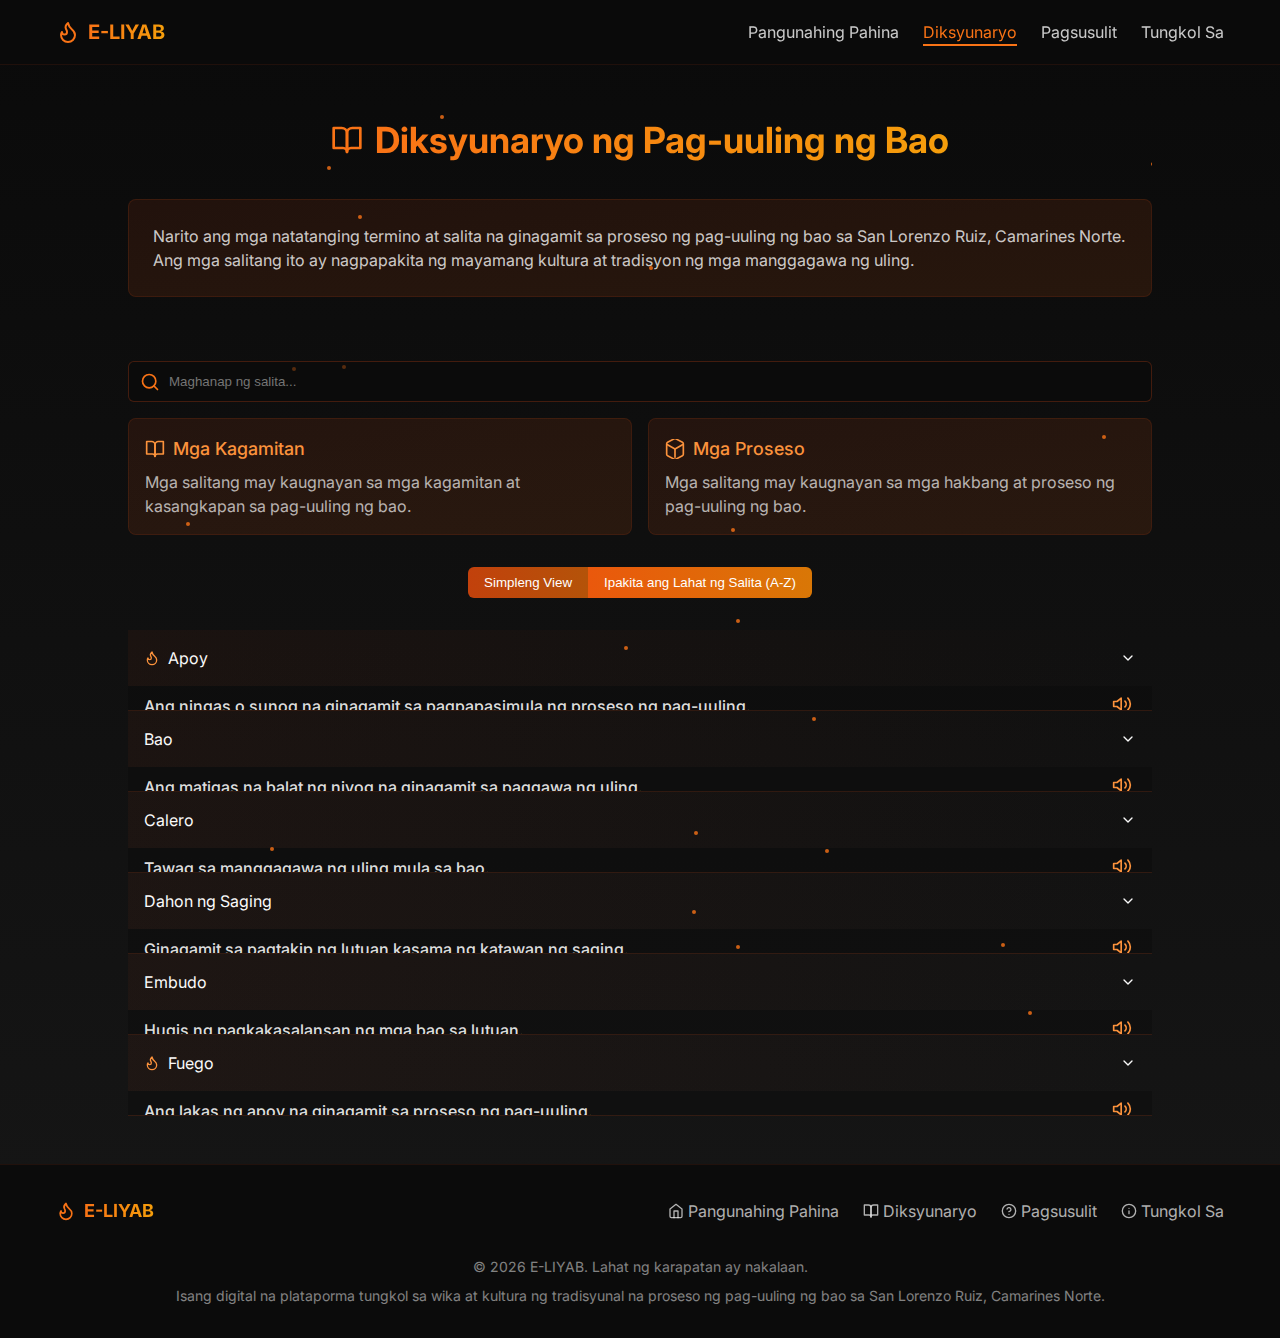
<file: dictionary.html>
<!DOCTYPE html>
<html lang="en">
<head>
  <meta charset="UTF-8">
  <meta name="viewport" content="width=device-width, initial-scale=1.0">
  <title>Diksyunaryo | E-LIYAB</title>
  <link rel="stylesheet" href="css/styles.css">
  <link href="https://fonts.googleapis.com/css2?family=Inter:wght@400;500;600;700&display=swap" rel="stylesheet">
</head>
<body class="dark-theme">
  <header class="navbar">
    <div class="container">
      <a href="index.html" class="logo">
        <svg xmlns="http://www.w3.org/2000/svg" width="24" height="24" viewBox="0 0 24 24" fill="none" stroke="currentColor" stroke-width="2" stroke-linecap="round" stroke-linejoin="round" class="flame-icon">
          <path d="M8.5 14.5A2.5 2.5 0 0 0 11 12c0-1.38-.5-2-1-3-1.072-2.143-.224-4.054 2-6 .5 2.5 2 4.9 4 6.5 2 1.6 3 3.5 3 5.5a7 7 0 1 1-14 0c0-1.153.433-2.294 1-3a2.5 2.5 0 0 0 2.5 2.5z"></path>
        </svg>
        <span class="logo-text">E-LIYAB</span>
      </a>

      <nav class="desktop-nav">
        <a href="index.html" class="nav-link">Pangunahing Pahina</a>
        <a href="dictionary.html" class="nav-link active">Diksyunaryo</a>
        <a href="quiz.html" class="nav-link">Pagsusulit</a>
        <a href="about.html" class="nav-link">Tungkol Sa</a>
      </nav>

      <button class="menu-button" id="menuButton">
        <svg xmlns="http://www.w3.org/2000/svg" width="24" height="24" viewBox="0 0 24 24" fill="none" stroke="currentColor" stroke-width="2" stroke-linecap="round" stroke-linejoin="round" class="menu-icon">
          <line x1="4" x2="20" y1="12" y2="12"></line>
          <line x1="4" x2="20" y1="6" y2="6"></line>
          <line x1="4" x2="20" y1="18" y2="18"></line>
        </svg>
      </button>
    </div>
  </header>

  <div class="mobile-menu" id="mobileMenu">
    <div class="container">
      <div class="mobile-menu-header">
        <a href="index.html" class="logo">
          <svg xmlns="http://www.w3.org/2000/svg" width="24" height="24" viewBox="0 0 24 24" fill="none" stroke="currentColor" stroke-width="2" stroke-linecap="round" stroke-linejoin="round" class="flame-icon">
            <path d="M8.5 14.5A2.5 2.5 0 0 0 11 12c0-1.38-.5-2-1-3-1.072-2.143-.224-4.054 2-6 .5 2.5 2 4.9 4 6.5 2 1.6 3 3.5 3 5.5a7 7 0 1 1-14 0c0-1.153.433-2.294 1-3a2.5 2.5 0 0 0 2.5 2.5z"></path>
          </svg>
          <span class="logo-text">E-LIYAB</span>
        </a>
        <button class="close-button" id="closeButton">
          <svg xmlns="http://www.w3.org/2000/svg" width="24" height="24" viewBox="0 0 24 24" fill="none" stroke="currentColor" stroke-width="2" stroke-linecap="round" stroke-linejoin="round" class="close-icon">
            <path d="M18 6 6 18"></path>
            <path d="m6 6 12 12"></path>
          </svg>
        </button>
      </div>
      <nav class="mobile-nav">
        <a href="index.html" class="mobile-nav-link">Pangunahing Pahina</a>
        <a href="dictionary.html" class="mobile-nav-link active">Diksyunaryo</a>
        <a href="quiz.html" class="mobile-nav-link">Pagsusulit</a>
        <a href="about.html" class="mobile-nav-link">Tungkol Sa</a>
      </nav>
    </div>
  </div>

  <main class="main-content">
    <div class="container">
      <div class="dictionary-section">
        <!-- Animated ember particles -->
        <div class="ember-container" id="emberContainer"></div>

        <div class="page-header">
          <svg xmlns="http://www.w3.org/2000/svg" width="32" height="32" viewBox="0 0 24 24" fill="none" stroke="currentColor" stroke-width="2" stroke-linecap="round" stroke-linejoin="round" class="page-icon">
            <path d="M2 3h6a4 4 0 0 1 4 4v14a3 3 0 0 0-3-3H2z"></path>
            <path d="M22 3h-6a4 4 0 0 0-4 4v14a3 3 0 0 1 3-3h7z"></path>
          </svg>
          <h1 class="page-title">Diksyunaryo ng Pag-uuling ng Bao</h1>
        </div>

        <div class="intro-card">
          <p class="intro-text">
            Narito ang mga natatanging termino at salita na ginagamit sa proseso ng pag-uuling ng bao sa San Lorenzo
            Ruiz, Camarines Norte. Ang mga salitang ito ay nagpapakita ng mayamang kultura at tradisyon ng mga
            manggagawa ng uling.
          </p>
        </div>

        <div class="dictionary-content">
          <div class="search-container">
            <svg xmlns="http://www.w3.org/2000/svg" width="20" height="20" viewBox="0 0 24 24" fill="none" stroke="currentColor" stroke-width="2" stroke-linecap="round" stroke-linejoin="round" class="search-icon">
              <circle cx="11" cy="11" r="8"></circle>
              <path d="m21 21-4.3-4.3"></path>
            </svg>
            <input type="search" id="searchInput" class="search-input" placeholder="Maghanap ng salita...">
          </div>

          <div class="category-cards">
            <div class="category-card">
              <div class="category-header">
                <svg xmlns="http://www.w3.org/2000/svg" width="20" height="20" viewBox="0 0 24 24" fill="none" stroke="currentColor" stroke-width="2" stroke-linecap="round" stroke-linejoin="round" class="category-icon">
                  <path d="M2 3h6a4 4 0 0 1 4 4v14a3 3 0 0 0-3-3H2z"></path>
                  <path d="M22 3h-6a4 4 0 0 0-4 4v14a3 3 0 0 1 3-3h7z"></path>
                </svg>
                <h3 class="category-title">Mga Kagamitan</h3>
              </div>
              <p class="category-description">
                Mga salitang may kaugnayan sa mga kagamitan at kasangkapan sa pag-uuling ng bao.
              </p>
            </div>

            <div class="category-card">
              <div class="category-header">
                <svg xmlns="http://www.w3.org/2000/svg" width="20" height="20" viewBox="0 0 24 24" fill="none" stroke="currentColor" stroke-width="2" stroke-linecap="round" stroke-linejoin="round" class="category-icon">
                  <path d="M22 18.4V5.6a2 2 0 0 0-1.1-1.8l-8-4a2 2 0 0 0-1.8 0l-8 4A2 2 0 0 0 2 5.6v12.8a2 2 0 0 0 1.1 1.8l8 4a2 2 0 0 0 1.8 0l8-4a2 2 0 0 0 1.1-1.8z"></path>
                  <path d="M12 22V12"></path>
                  <path d="M12 12 2.5 6.6"></path>
                  <path d="m12 12 9.5-5.4"></path>
                </svg>
                <h3 class="category-title">Mga Proseso</h3>
              </div>
              <p class="category-description">
                Mga salitang may kaugnayan sa mga hakbang at proseso ng pag-uuling ng bao.
              </p>
            </div>
          </div>

          <div class="dictionary-view-toggle">
            <button id="simpleViewBtn" class="view-button active">Simpleng View</button>
            <button id="allWordsBtn" class="view-button">Ipakita ang Lahat ng Salita (A-Z)</button>
          </div>

          <div id="dictionarySimpleView" class="dictionary-simple-view">
            <div class="accordion" id="dictionaryAccordion">
              <!-- Accordion items will be generated by JavaScript -->
            </div>
          </div>

          <div id="dictionaryAllWordsView" class="dictionary-all-words-view hidden">
            <!-- A-Z sections will be generated by JavaScript -->
          </div>
        </div>
      </div>
    </div>
  </main>

  <footer class="footer">
    <div class="container">
      <div class="footer-content">
        <div class="footer-logo">
          <svg xmlns="http://www.w3.org/2000/svg" width="20" height="20" viewBox="0 0 24 24" fill="none" stroke="currentColor" stroke-width="2" stroke-linecap="round" stroke-linejoin="round" class="flame-icon">
            <path d="M8.5 14.5A2.5 2.5 0 0 0 11 12c0-1.38-.5-2-1-3-1.072-2.143-.224-4.054 2-6 .5 2.5 2 4.9 4 6.5 2 1.6 3 3.5 3 5.5a7 7 0 1 1-14 0c0-1.153.433-2.294 1-3a2.5 2.5 0 0 0 2.5 2.5z"></path>
          </svg>
          <span class="footer-logo-text">E-LIYAB</span>
        </div>

        <nav class="footer-nav">
          <a href="index.html" class="footer-link">
            <svg xmlns="http://www.w3.org/2000/svg" width="16" height="16" viewBox="0 0 24 24" fill="none" stroke="currentColor" stroke-width="2" stroke-linecap="round" stroke-linejoin="round" class="footer-icon">
              <path d="m3 9 9-7 9 7v11a2 2 0 0 1-2 2H5a2 2 0 0 1-2-2z"></path>
              <polyline points="9 22 9 12 15 12 15 22"></polyline>
            </svg>
            Pangunahing Pahina
          </a>
          <a href="dictionary.html" class="footer-link">
            <svg xmlns="http://www.w3.org/2000/svg" width="16" height="16" viewBox="0 0 24 24" fill="none" stroke="currentColor" stroke-width="2" stroke-linecap="round" stroke-linejoin="round" class="footer-icon">
              <path d="M2 3h6a4 4 0 0 1 4 4v14a3 3 0 0 0-3-3H2z"></path>
              <path d="M22 3h-6a4 4 0 0 0-4 4v14a3 3 0 0 1 3-3h7z"></path>
            </svg>
            Diksyunaryo
          </a>
          <a href="quiz.html" class="footer-link">
            <svg xmlns="http://www.w3.org/2000/svg" width="16" height="16" viewBox="0 0 24 24" fill="none" stroke="currentColor" stroke-width="2" stroke-linecap="round" stroke-linejoin="round" class="footer-icon">
              <circle cx="12" cy="12" r="10"></circle>
              <path d="M9.09 9a3 3 0 0 1 5.83 1c0 2-3 3-3 3"></path>
              <path d="M12 17h.01"></path>
            </svg>
            Pagsusulit
          </a>
          <a href="about.html" class="footer-link">
            <svg xmlns="http://www.w3.org/2000/svg" width="16" height="16" viewBox="0 0 24 24" fill="none" stroke="currentColor" stroke-width="2" stroke-linecap="round" stroke-linejoin="round" class="footer-icon">
              <circle cx="12" cy="12" r="10"></circle>
              <path d="M12 16v-4"></path>
              <path d="M12 8h.01"></path>
            </svg>
            Tungkol Sa
          </a>
        </nav>
      </div>

      <div class="footer-bottom">
        <p class="copyright">© <span id="currentYear"></span> E-LIYAB. Lahat ng karapatan ay nakalaan.</p>
        <p class="footer-description">
          Isang digital na plataporma tungkol sa wika at kultura ng tradisyunal na proseso ng pag-uuling ng bao sa San
          Lorenzo Ruiz, Camarines Norte.
        </p>
      </div>
    </div>
  </footer>

  <script src="js/main.js"></script>
  <script src="js/dictionary.js"></script>
</body>
</html>
</file>
<file: css/styles.css>
/* Base Styles */
:root {
  --background: #0a0a0a;
  --foreground: #fafafa;
  --card: #0a0a0a;
  --card-foreground: #fafafa;
  --popover: #0a0a0a;
  --popover-foreground: #fafafa;
  --primary: #f97316;
  --primary-foreground: #fafafa;
  --secondary: #262626;
  --secondary-foreground: #fafafa;
  --muted: #262626;
  --muted-foreground: #a3a3a3;
  --accent: #f97316;
  --accent-foreground: #fafafa;
  --destructive: #7f1d1d;
  --destructive-foreground: #fafafa;
  --border: #7c2d12;
  --input: #7c2d12;
  --ring: #f97316;
  --radius: 0.5rem;
}

* {
  margin: 0;
  padding: 0;
  box-sizing: border-box;
}

body {
  font-family: "Inter", sans-serif;
  background: linear-gradient(to bottom, var(--background), rgba(10, 10, 10, 0.95));
  color: var(--foreground);
  min-height: 100vh;
  line-height: 1.5;
}

.container {
  width: 100%;
  max-width: 1200px;
  margin: 0 auto;
  padding: 0 1rem;
}

/* Animations */
@keyframes float {
  0% {
    transform: translateY(0) translateX(0);
    opacity: 0;
  }
  10% {
    opacity: 1;
  }
  90% {
    opacity: 1;
  }
  100% {
    transform: translateY(-100px) translateX(20px);
    opacity: 0;
  }
}

@keyframes flicker {
  0%,
  100% {
    opacity: 1;
  }
  50% {
    opacity: 0.6;
  }
}

.animate-float {
  animation: float linear infinite;
}

.animate-flicker {
  animation: flicker 3s ease-in-out infinite;
}

/* Navbar */
.navbar {
  position: sticky;
  top: 0;
  z-index: 50;
  width: 100%;
  border-bottom: 1px solid rgba(124, 45, 18, 0.2);
  background-color: rgba(10, 10, 10, 0.8);
  backdrop-filter: blur(4px);
}

.navbar .container {
  display: flex;
  height: 4rem;
  align-items: center;
  justify-content: space-between;
}

.logo {
  display: flex;
  align-items: center;
  gap: 0.5rem;
  text-decoration: none;
}

.flame-icon {
  color: var(--primary);
}

.logo-text {
  font-size: 1.25rem;
  font-weight: 700;
  background: linear-gradient(to right, var(--primary), #f59e0b);
  -webkit-background-clip: text;
  background-clip: text;
  color: transparent;
}

.desktop-nav {
  display: none;
  gap: 1.5rem;
}

@media (min-width: 768px) {
  .desktop-nav {
    display: flex;
  }
}

.nav-link {
  color: rgba(250, 250, 250, 0.8);
  text-decoration: none;
  transition: color 0.3s;
  position: relative;
}

.nav-link:hover,
.nav-link.active {
  color: var(--primary);
}

.nav-link::after {
  content: "";
  position: absolute;
  bottom: -2px;
  left: 0;
  height: 2px;
  width: 0;
  background-color: var(--primary);
  transition: width 0.3s;
}

.nav-link:hover::after,
.nav-link.active::after {
  width: 100%;
}

.menu-button {
  display: flex;
  align-items: center;
  justify-content: center;
  width: 2.5rem;
  height: 2.5rem;
  border: 1px solid var(--primary);
  border-radius: 0.375rem;
  background-color: rgba(10, 10, 10, 0.6);
  color: var(--primary);
  cursor: pointer;
  transition: background-color 0.3s;
}

.menu-button:hover {
  background-color: rgba(124, 45, 18, 0.2);
  border-color: #fb923c;
}

@media (min-width: 768px) {
  .menu-button {
    display: none;
  }
}

/* Mobile Menu */
.mobile-menu {
  position: fixed;
  inset: 0;
  z-index: 50;
  background-color: rgba(10, 10, 10, 0.95);
  display: none;
}

.mobile-menu.active {
  display: block;
}

.mobile-menu-header {
  display: flex;
  height: 4rem;
  align-items: center;
  justify-content: space-between;
}

.close-button {
  display: flex;
  align-items: center;
  justify-content: center;
  width: 2.5rem;
  height: 2.5rem;
  background: transparent;
  border: none;
  color: var(--primary);
  cursor: pointer;
}

.mobile-nav {
  display: flex;
  flex-direction: column;
  gap: 1rem;
  padding: 2rem 1rem;
}

.mobile-nav-link {
  font-size: 1.25rem;
  padding: 0.75rem 0;
  color: rgba(250, 250, 250, 0.8);
  text-decoration: none;
  transition: color 0.3s;
  border-bottom: 1px solid rgba(124, 45, 18, 0.2);
}

.mobile-nav-link:hover,
.mobile-nav-link.active {
  color: var(--primary);
}

/* Main Content */
.main-content {
  padding: 3rem 0;
}

/* Hero Section */
.hero-section {
  position: relative;
  max-width: 1280px;
  margin: 0 auto;
}

.ember-container {
  position: absolute;
  inset: 0;
  overflow: hidden;
  pointer-events: none;
}

.ember {
  position: absolute;
  width: 4px;
  height: 4px;
  border-radius: 50%;
  background-color: rgba(249, 115, 22, 0.8);
}

.hero-content {
  position: relative;
  z-index: 10;
  text-align: left;
  margin-bottom: 4rem;
}

@media (min-width: 768px) {
  .hero-content {
    text-align: center;
  }
}

.hero-title-container {
  display: flex;
  align-items: center;
  justify-content: flex-start;
  margin-bottom: 1rem;
}

@media (min-width: 768px) {
  .hero-title-container {
    justify-content: center;
  }
}

.hero-flame-icon {
  color: var(--primary);
  margin-right: 0.5rem;
}

.hero-title {
  font-size: 3rem;
  font-weight: 700;
  background: linear-gradient(to right, var(--primary), #f59e0b);
  -webkit-background-clip: text;
  background-clip: text;
  color: transparent;
}

@media (min-width: 768px) {
  .hero-title {
    font-size: 4.5rem;
  }
}

.hero-description {
  font-size: 1.25rem;
  color: rgba(250, 250, 250, 0.8);
  margin-top: 1rem;
  max-width: 48rem;
}

@media (min-width: 768px) {
  .hero-description {
    font-size: 1.5rem;
    margin-left: auto;
    margin-right: auto;
  }
}

/* Cards */
.intro-card {
  background: linear-gradient(to bottom right, rgba(124, 45, 18, 0.2), rgba(146, 64, 14, 0.2));
  border: 1px solid rgba(124, 45, 18, 0.3);
  border-radius: var(--radius);
  padding: 1.5rem;
  margin-bottom: 4rem;
}

.intro-content {
  display: flex;
  align-items: flex-start;
  gap: 0.75rem;
}

.info-icon {
  color: #fb923c;
  flex-shrink: 0;
  margin-top: 0.25rem;
}

.intro-text {
  color: rgba(250, 250, 250, 0.8);
  margin-bottom: 1rem;
}

.intro-text:last-child {
  margin-bottom: 0;
}

/* Feature Cards */
.feature-cards {
  display: grid;
  grid-template-columns: 1fr;
  gap: 2rem;
  margin: 3rem 0 4rem;
}

@media (min-width: 768px) {
  .feature-cards {
    grid-template-columns: repeat(3, 1fr);
  }
}

.feature-card {
  position: relative;
  group: feature-card;
}

.feature-card::before {
  content: "";
  position: absolute;
  inset: -2px;
  background: linear-gradient(to right, #ea580c, #d97706);
  border-radius: 0.75rem;
  opacity: 0.3;
  transition: opacity 0.3s;
  z-index: -1;
  filter: blur(4px);
}

.feature-card:hover::before {
  opacity: 0.7;
}

.feature-card {
  position: relative;
  padding: 1.5rem;
  background-color: black;
  border-radius: 0.75rem;
  height: 100%;
  display: flex;
  flex-direction: column;
}

.feature-icon {
  margin-bottom: 1rem;
  color: #fb923c;
}

.feature-title {
  font-size: 1.25rem;
  font-weight: 700;
  color: #fb923c;
  margin-bottom: 0.5rem;
}

.feature-description {
  color: rgba(250, 250, 250, 0.7);
  margin-bottom: 1rem;
  flex-grow: 1;
}

.feature-button {
  display: flex;
  align-items: center;
  justify-content: center;
  gap: 0.5rem;
  width: 100%;
  padding: 0.5rem 1rem;
  background: linear-gradient(to right, #ea580c, #d97706);
  color: white;
  border: none;
  border-radius: 0.375rem;
  font-weight: 500;
  text-decoration: none;
  transition: background 0.3s;
}

.feature-button:hover {
  background: linear-gradient(to right, #f97316, #f59e0b);
}

/* Importance Section */
.importance-section {
  margin-top: 4rem;
  padding: 2rem;
  border-radius: 0.75rem;
  background: linear-gradient(to right, rgba(124, 45, 18, 0.3), rgba(146, 64, 14, 0.3));
  border: 1px solid rgba(124, 45, 18, 0.3);
}

.importance-content {
  display: flex;
  align-items: flex-start;
  gap: 1rem;
}

.award-icon {
  color: var(--primary);
  flex-shrink: 0;
  margin-top: 0.25rem;
}

.importance-title {
  font-size: 1.5rem;
  font-weight: 700;
  color: #fb923c;
  margin-bottom: 1rem;
}

.importance-text {
  color: rgba(250, 250, 250, 0.8);
  margin-bottom: 1rem;
}

.learn-more-link {
  display: flex;
  justify-content: flex-end;
  margin-top: 1.5rem;
}

.learn-more {
  display: flex;
  align-items: center;
  gap: 0.5rem;
  color: #fb923c;
  text-decoration: none;
  transition: color 0.3s;
}

.learn-more:hover {
  color: #f59e0b;
}

/* Page Header */
.page-header {
  display: flex;
  align-items: center;
  justify-content: flex-start;
  margin-bottom: 2rem;
  gap: 0.75rem;
  position: relative;
  z-index: 10;
}

@media (min-width: 768px) {
  .page-header {
    justify-content: center;
  }
}

.page-icon {
  color: var(--primary);
}

.page-title {
  font-size: 1.875rem;
  font-weight: 700;
  background: linear-gradient(to right, var(--primary), #f59e0b);
  -webkit-background-clip: text;
  background-clip: text;
  color: transparent;
}

@media (min-width: 768px) {
  .page-title {
    font-size: 2.25rem;
  }
}

/* Dictionary Specific */
.dictionary-section {
  position: relative;
  max-width: 64rem;
  margin: 0 auto;
}

.search-container {
  position: relative;
  margin-bottom: 1rem;
}

.search-icon {
  position: absolute;
  left: 0.75rem;
  top: 50%;
  transform: translateY(-50%);
  color: var(--primary);
}

.search-input {
  width: 100%;
  padding: 0.75rem 0.75rem 0.75rem 2.5rem;
  background-color: rgba(10, 10, 10, 0.6);
  border: 1px solid rgba(124, 45, 18, 0.5);
  border-radius: 0.375rem;
  color: var(--foreground);
  outline: none;
  transition: border-color 0.3s, box-shadow 0.3s;
}

.search-input:focus {
  border-color: var(--primary);
  box-shadow: 0 0 0 2px rgba(249, 115, 22, 0.3);
}

.category-cards {
  display: grid;
  grid-template-columns: 1fr;
  gap: 1rem;
  margin-bottom: 2rem;
}

@media (min-width: 768px) {
  .category-cards {
    grid-template-columns: repeat(2, 1fr);
  }
}

.category-card {
  background: linear-gradient(to bottom right, rgba(124, 45, 18, 0.2), rgba(146, 64, 14, 0.2));
  border: 1px solid rgba(124, 45, 18, 0.3);
  border-radius: var(--radius);
  padding: 1rem;
}

.category-header {
  display: flex;
  align-items: center;
  gap: 0.5rem;
  margin-bottom: 0.5rem;
}

.category-icon {
  color: #fb923c;
}

.category-title {
  font-size: 1.125rem;
  font-weight: 500;
  color: #fb923c;
}

.category-description {
  color: rgba(250, 250, 250, 0.7);
}

.dictionary-view-toggle {
  display: flex;
  justify-content: center;
  margin-top: 2rem;
  margin-bottom: 2rem;
}

.view-button {
  padding: 0.5rem 1rem;
  background: linear-gradient(to right, #ea580c, #d97706);
  color: white;
  border: none;
  border-radius: 0.375rem;
  font-weight: 500;
  cursor: pointer;
  transition: background 0.3s;
}

.view-button:hover {
  background: linear-gradient(to right, #f97316, #f59e0b);
}

.view-button.active {
  background: linear-gradient(to right, #c2410c, #b45309);
}

.view-button:first-child {
  border-top-right-radius: 0;
  border-bottom-right-radius: 0;
}

.view-button:last-child {
  border-top-left-radius: 0;
  border-bottom-left-radius: 0;
}

.hidden {
  display: none;
}

/* Accordion */
.accordion {
  width: 100%;
}

.accordion-item {
  border-bottom: 1px solid rgba(124, 45, 18, 0.3);
  overflow: hidden;
}

.accordion-header {
  display: flex;
  align-items: center;
  justify-content: space-between;
  padding: 1rem;
  background: linear-gradient(to right, rgba(124, 45, 18, 0.1), transparent);
  color: rgba(250, 250, 250, 1);
  cursor: pointer;
  transition: background 0.3s, color 0.3s;
}

.accordion-header:hover {
  background: linear-gradient(to right, rgba(124, 45, 18, 0.2), transparent);
  color: #fb923c;
}

.accordion-header-content {
  display: flex;
  align-items: center;
}

.accordion-icon {
  margin-right: 0.5rem;
  color: #fb923c;
}

.accordion-content {
  background-color: rgba(10, 10, 10, 0.4);
  padding: 0.5rem 1rem 1rem;
  max-height: 0;
  overflow: hidden;
  transition: max-height 0.3s ease-out;
}

.accordion-content.active {
  max-height: 500px;
}

.accordion-definition {
  display: flex;
  justify-content: space-between;
  align-items: flex-start;
  margin-bottom: 0.5rem;
}

.definition-text {
  color: rgba(250, 250, 250, 0.9);
  font-weight: 500;
}

.audio-button {
  background: transparent;
  border: none;
  color: #fb923c;
  cursor: pointer;
  padding: 0.25rem;
  margin-top: -0.25rem;
  border-radius: 0.25rem;
  transition: background-color 0.3s, color 0.3s;
}

.audio-button:hover {
  background-color: rgba(124, 45, 18, 0.2);
  color: #f59e0b;
}

.audio-button.playing .volume-icon {
  animation: pulse 1s infinite;
}

@keyframes pulse {
  0%,
  100% {
    opacity: 1;
  }
  50% {
    opacity: 0.5;
  }
}

.example-text {
  color: rgba(250, 250, 250, 0.7);
  font-size: 0.875rem;
  font-style: italic;
}

/* Dictionary A-Z View */
.letter-section {
  border-top: 1px solid rgba(124, 45, 18, 0.3);
  padding-top: 1rem;
  margin-bottom: 2rem;
}

.letter-header {
  display: flex;
  align-items: center;
  gap: 0.5rem;
  margin-bottom: 1rem;
}

.letter-title {
  font-size: 1.5rem;
  font-weight: 700;
  color: #fb923c;
}

.term-card {
  background-color: rgba(10, 10, 10, 0.4);
  border: 1px solid rgba(124, 45, 18, 0.3);
  border-radius: var(--radius);
  padding: 1rem;
  margin-bottom: 1rem;
}

.term-header {
  display: flex;
  justify-content: space-between;
  align-items: flex-start;
  margin-bottom: 0.5rem;
}

.term-title {
  font-size: 1.25rem;
  font-weight: 500;
  color: #fdba74;
  display: flex;
  align-items: center;
}

.term-flame-icon {
  margin-right: 0.5rem;
  color: #f97316;
}

.term-definition {
  color: rgba(250, 250, 250, 0.9);
  margin-bottom: 0.5rem;
}

/* Quiz Specific */
.quiz-section {
  position: relative;
  max-width: 64rem;
  margin: 0 auto;
}

.quiz-progress-container {
  margin-bottom: 1rem;
}

.quiz-progress-info {
  display: flex;
  justify-content: space-between;
  align-items: center;
  margin-bottom: 0.5rem;
}

.question-number {
  color: rgba(250, 250, 250, 0.7);
  display: flex;
  align-items: center;
  gap: 0.5rem;
}

.question-badge {
  display: inline-flex;
  align-items: center;
  justify-content: center;
  width: 1.5rem;
  height: 1.5rem;
  border-radius: 50%;
  background-color: var(--primary);
  color: white;
  font-weight: 700;
  flex-shrink: 0;
}

.quiz-score {
  color: rgba(250, 250, 250, 0.7);
}

.quiz-score span {
  font-weight: 700;
  color: #fb923c;
}

.progress-bar-container {
  height: 0.5rem;
  background-color: rgba(124, 45, 18, 0.2);
  border-radius: 9999px;
  overflow: hidden;
}

.progress-bar {
  height: 100%;
  background: linear-gradient(to right, #ea580c, #d97706);
  width: 0%;
  transition: width 0.3s;
}

.quiz-card {
  background-color: rgba(10, 10, 10, 0.6);
  border: 1px solid rgba(124, 45, 18, 0.3);
  border-radius: var(--radius);
  overflow: hidden;
}

.quiz-card-content {
  padding: 1.5rem;
}

.quiz-question-header {
  display: flex;
  justify-content: space-between;
  align-items: flex-start;
  margin-bottom: 1rem;
}

.quiz-term {
  font-size: 1.5rem;
  font-weight: 700;
  color: #fb923c;
  margin-bottom: 0.5rem;
}

.quiz-definition {
  color: rgba(250, 250, 250, 0.8);
}

.quiz-options {
  display: grid;
  grid-template-columns: repeat(2, 1fr);
  gap: 1rem;
  margin-top: 1.5rem;
}

.quiz-option {
  position: relative;
  cursor: pointer;
  border-radius: var(--radius);
  overflow: hidden;
  border: 2px solid rgba(124, 45, 18, 0.3);
  transition: border-color 0.3s, box-shadow 0.3s;
}

.quiz-option:hover {
  border-color: rgba(249, 115, 22, 0.5);
}

.quiz-option.selected {
  border-color: var(--primary);
  box-shadow: 0 0 0 2px rgba(249, 115, 22, 0.5);
}

.quiz-option.correct {
  border-color: #22c55e;
  box-shadow: 0 0 0 2px rgba(34, 197, 94, 0.5);
}

.quiz-option.incorrect {
  border-color: #ef4444;
  box-shadow: 0 0 0 2px rgba(239, 68, 68, 0.5);
}

.option-image {
  position: relative;
  aspect-ratio: 1;
}

.option-image img {
  width: 100%;
  height: 100%;
  object-fit: cover;
}

.option-label {
  position: absolute;
  bottom: 0;
  left: 0;
  right: 0;
  background-color: rgba(0, 0, 0, 0.7);
  padding: 0.5rem;
  text-align: center;
}

.option-label-text {
  font-weight: 500;
  color: rgba(250, 250, 250, 1);
}

.option-indicator {
  position: absolute;
  top: 0.5rem;
  right: 0.5rem;
  width: 1.5rem;
  height: 1.5rem;
  border-radius: 50%;
  display: flex;
  align-items: center;
  justify-content: center;
}

.option-indicator.correct {
  color: #22c55e;
}

.option-indicator.incorrect {
  color: #ef4444;
}

.quiz-actions {
  display: flex;
  justify-content: flex-end;
  gap: 1rem;
  margin-top: 1.5rem;
}

.quiz-button {
  padding: 0.5rem 1rem;
  background: linear-gradient(to right, #ea580c, #d97706);
  color: white;
  border: none;
  border-radius: 0.375rem;
  font-weight: 500;
  cursor: pointer;
  transition: background 0.3s, opacity 0.3s;
  display: flex;
  align-items: center;
  gap: 0.5rem;
}

.quiz-button:hover {
  background: linear-gradient(to right, #f97316, #f59e0b);
}

.quiz-button:disabled {
  opacity: 0.5;
  cursor: not-allowed;
}

/* Quiz Results */
.quiz-results {
  background-color: rgba(10, 10, 10, 0.6);
  border: 1px solid rgba(124, 45, 18, 0.3);
  border-radius: var(--radius);
}

.quiz-results-content {
  padding: 2rem;
  display: flex;
  flex-direction: column;
  align-items: center;
}

.results-header {
  display: flex;
  align-items: center;
  gap: 0.75rem;
  margin-bottom: 1rem;
}

.results-title {
  font-size: 1.5rem;
  font-weight: 700;
  color: #fb923c;
}

.results-score {
  text-align: center;
  margin-bottom: 1.5rem;
}

.results-score-label {
  font-size: 1.25rem;
  color: rgba(250, 250, 250, 1);
  margin-bottom: 0.5rem;
}

.results-score-value {
  font-size: 2.25rem;
  font-weight: 700;
  background: linear-gradient(to right, var(--primary), #f59e0b);
  -webkit-background-clip: text;
  background-clip: text;
  color: transparent;
}

.results-progress-bar-container {
  width: 100%;
  max-width: 16rem;
  height: 1rem;
  background-color: rgba(124, 45, 18, 0.2);
  border-radius: 9999px;
  overflow: hidden;
  margin-bottom: 2rem;
}

.results-progress-bar {
  height: 100%;
  background: linear-gradient(to right, #ea580c, #d97706);
  width: 0%;
  transition: width 0.3s;
}

.restart-button {
  padding: 0.5rem 1rem;
  background: linear-gradient(to right, #ea580c, #d97706);
  color: white;
  border: none;
  border-radius: 0.375rem;
  font-weight: 500;
  cursor: pointer;
  transition: background 0.3s;
  display: flex;
  align-items: center;
  gap: 0.5rem;
}

.restart-button:hover {
  background: linear-gradient(to right, #f97316, #f59e0b);
}

/* Footer */
.footer {
  border-top: 1px solid rgba(124, 45, 18, 0.2);
  background-color: rgba(10, 10, 10, 0.9);
  padding: 2rem 0;
}

.footer-content {
  display: flex;
  flex-direction: column;
  align-items: center;
  justify-content: space-between;
  gap: 1.5rem;
  margin-bottom: 2rem;
}

@media (min-width: 768px) {
  .footer-content {
    flex-direction: row;
  }
}

.footer-logo {
  display: flex;
  align-items: center;
  gap: 0.5rem;
}

.footer-logo-text {
  font-size: 1.125rem;
  font-weight: 700;
  background: linear-gradient(to right, var(--primary), #f59e0b);
  -webkit-background-clip: text;
  background-clip: text;
  color: transparent;
}

.footer-nav {
  display: flex;
  flex-wrap: wrap;
  justify-content: center;
  gap: 1.5rem;
}

.footer-link {
  display: flex;
  align-items: center;
  gap: 0.25rem;
  color: rgba(250, 250, 250, 0.7);
  text-decoration: none;
  transition: color 0.3s;
}

.footer-link:hover {
  color: #fb923c;
}

.footer-icon {
  color: inherit;
}

.footer-bottom {
  text-align: center;
}

.copyright {
  color: rgba(250, 250, 250, 0.5);
  font-size: 0.875rem;
}

.footer-description {
  color: rgba(250, 250, 250, 0.5);
  font-size: 0.875rem;
  margin-top: 0.5rem;
}
</file>
